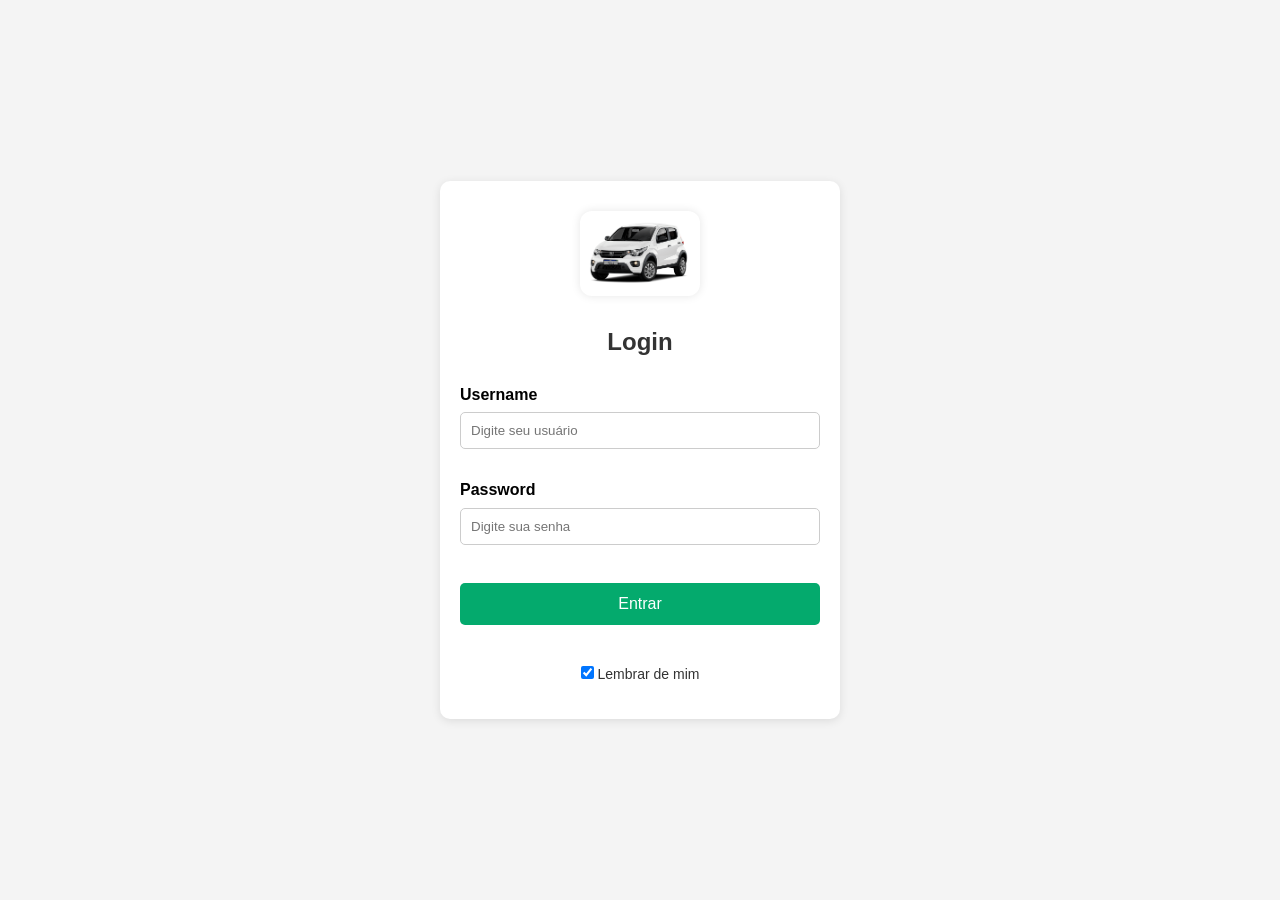
<file: public/login.html>
<!DOCTYPE html>
<html lang="pt-BR">
<head>
  <meta charset="UTF-8" />
  <meta name="viewport" content="width=device-width, initial-scale=1.0" />
  <title>Login</title>
  <link rel="stylesheet" href="style.css" />
</head>
<body>
  <div class="login-container">
    <form id="loginForm" class="login-box">
      <div class="imgcontainer">
        <img src="assents/logo.png" alt="Avatar" class="avatar" />
      </div>

      <h2>Login</h2>

      <div class="input-group">
        <label for="uname">Username</label>
        <input type="text" id="uname" placeholder="Digite seu usuário" required />
      </div>

      <div class="input-group">
        <label for="psw">Password</label>
        <input type="password" id="psw" placeholder="Digite sua senha" required />
      </div>

      <button type="submit" class="login-button">Entrar</button>
      
      <div class="remember">
        <label>
          <input type="checkbox" id="lembrar" checked />
          Lembrar de mim
        </label>
      </div>

      <div id="mensagemLogin" class="mensagem"></div>
    </form>
  </div>

  <script src="script.js" defer></script>
</body>
</html>
</file>
<file: public/style.css>
/* Base */
html, body {
    height: 100%;
    margin: 0;
    padding: 0;
  }
  
  body {
    font-family: Arial, sans-serif;
    line-height: 1.6;
    display: flex;
    flex-direction: column;
    background-color: #f4f4f4;
  }
  
  /* Cabeçalho e navegação */
  header {
    background: #333;
    color: #fff;
    padding: 1em 0;
    text-align: center;
  }
  
  nav a, nav button {
    color: #fff;
    padding: 0.5em 1em;
    text-decoration: none;
    background: none;
    border: none;
    cursor: pointer;
    font-size: 16px;
  }
  
  nav a:hover, nav button:hover {
    background: #555;
  }
  
  /* Conteúdo principal */
  .main-content {
    flex: 1;
    padding: 2em;
  }
  
  /* Títulos */
  h1, h2, h3 {
    color: #333;
    text-align: center;
  }
  
  /* Formulários */
  form {
    background: #fff;
    padding: 1em;
    border-radius: 5px;
    box-shadow: 0 0 10px rgba(0, 0, 0, 0.1);
    max-width: 400px;
    margin: 0 auto;
  }
  
  form label {
    display: block;
    margin: 0.5em 0 0.2em;
  }
  
  form input, form button {
    width: 100%;
    padding: 0.8em;
    margin-bottom: 1em;
    border: 1px solid #ddd;
    border-radius: 5px;
    box-sizing: border-box;
  }
  
  form button {
    background: #28a745;
    color: #fff;
    border: none;
    cursor: pointer;
  }
  
  form button:hover {
    background: #218838;
  }
  
  /* Tabelas */
  table {
    width: 100%;
    border-collapse: collapse;
    margin: 1em 0;
  }
  
  table th, table td {
    border: 1px solid #ddd;
    padding: 0.8em;
    text-align: center;
  }
  
  table th {
    background: #f4f4f4;
  }
  
  table img {
    max-width: 100px;
    height: auto;
  }
  
  /* Rodapé */
  footer {
    background: #333;
    color: #fff;
    text-align: center;
    padding: 1em 0;
  }
  
  /* Login layout */
  .login-container {
    width: 100%;
    max-width: 400px;
    padding: 20px;
    margin: auto;
  }
  
  .login-box {
    background: white;
    border-radius: 10px;
    box-shadow: 0 2px 10px rgba(0,0,0,0.1);
    padding: 30px 20px;
    text-align: center;
  }
  
  .imgcontainer {
    margin-bottom: 20px;
  }
  
  .avatar {
    width: 120px;
    border-radius: 12px;
    box-shadow: 0 0 10px rgba(0,0,0,0.1);
  }
  
  .input-group {
    text-align: left;
    margin-bottom: 15px;
  }
  
  .input-group label {
    display: block;
    font-weight: bold;
    margin-bottom: 5px;
  }
  
  .input-group input {
    width: 100%;
    padding: 10px;
    border-radius: 5px;
    border: 1px solid #ccc;
    box-sizing: border-box;
  }
  
  .login-button {
    background-color: #04aa6d;
    color: white;
    border: none;
    padding: 12px;
    border-radius: 5px;
    width: 100%;
    font-size: 16px;
    cursor: pointer;
    margin-top: 10px;
  }
  
  .login-button:hover {
    background-color: #038f5a;
  }
  
  /* Checkbox Lembrar de Mim */
  .remember {
    display: flex;
    justify-content: center;
    align-items: center;
    margin-top: 15px;
    font-size: 14px;
    color: #333;
    gap: 8px;
  }
  
  .remember input[type="checkbox"] {
    width: auto;
    margin: 0;
  }
  
  
  /* Mensagens de feedback no login */
  .mensagem {
    margin-top: 15px;
    padding: 10px;
    display: none;
    border-radius: 5px;
    font-weight: bold;
    font-size: 14px;
  }
  
  .mensagem.sucesso {
    background-color: #d4edda;
    color: #155724;
    border: 1px solid #c3e6cb;
  }
  
  .mensagem.erro {
    background-color: #f8d7da;
    color: #721c24;
    border: 1px solid #f5c6cb;
  }
</file>
